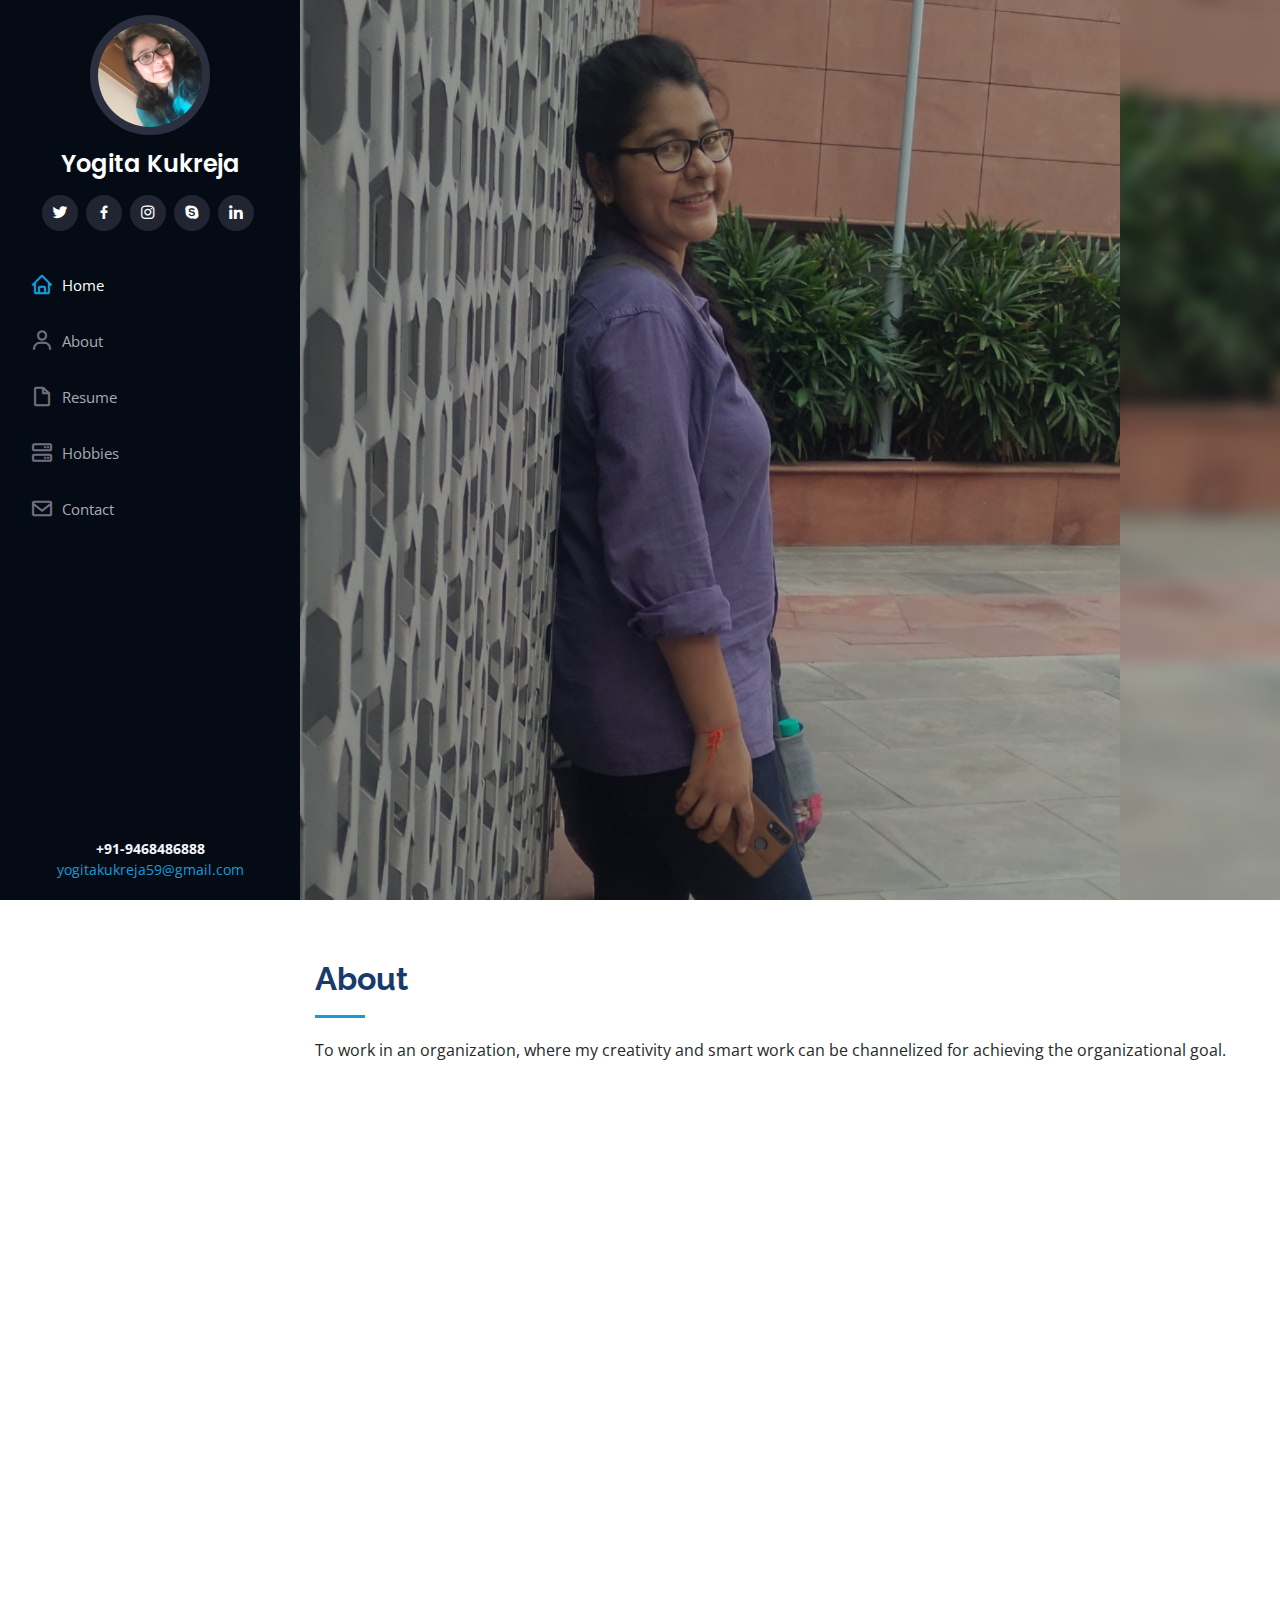
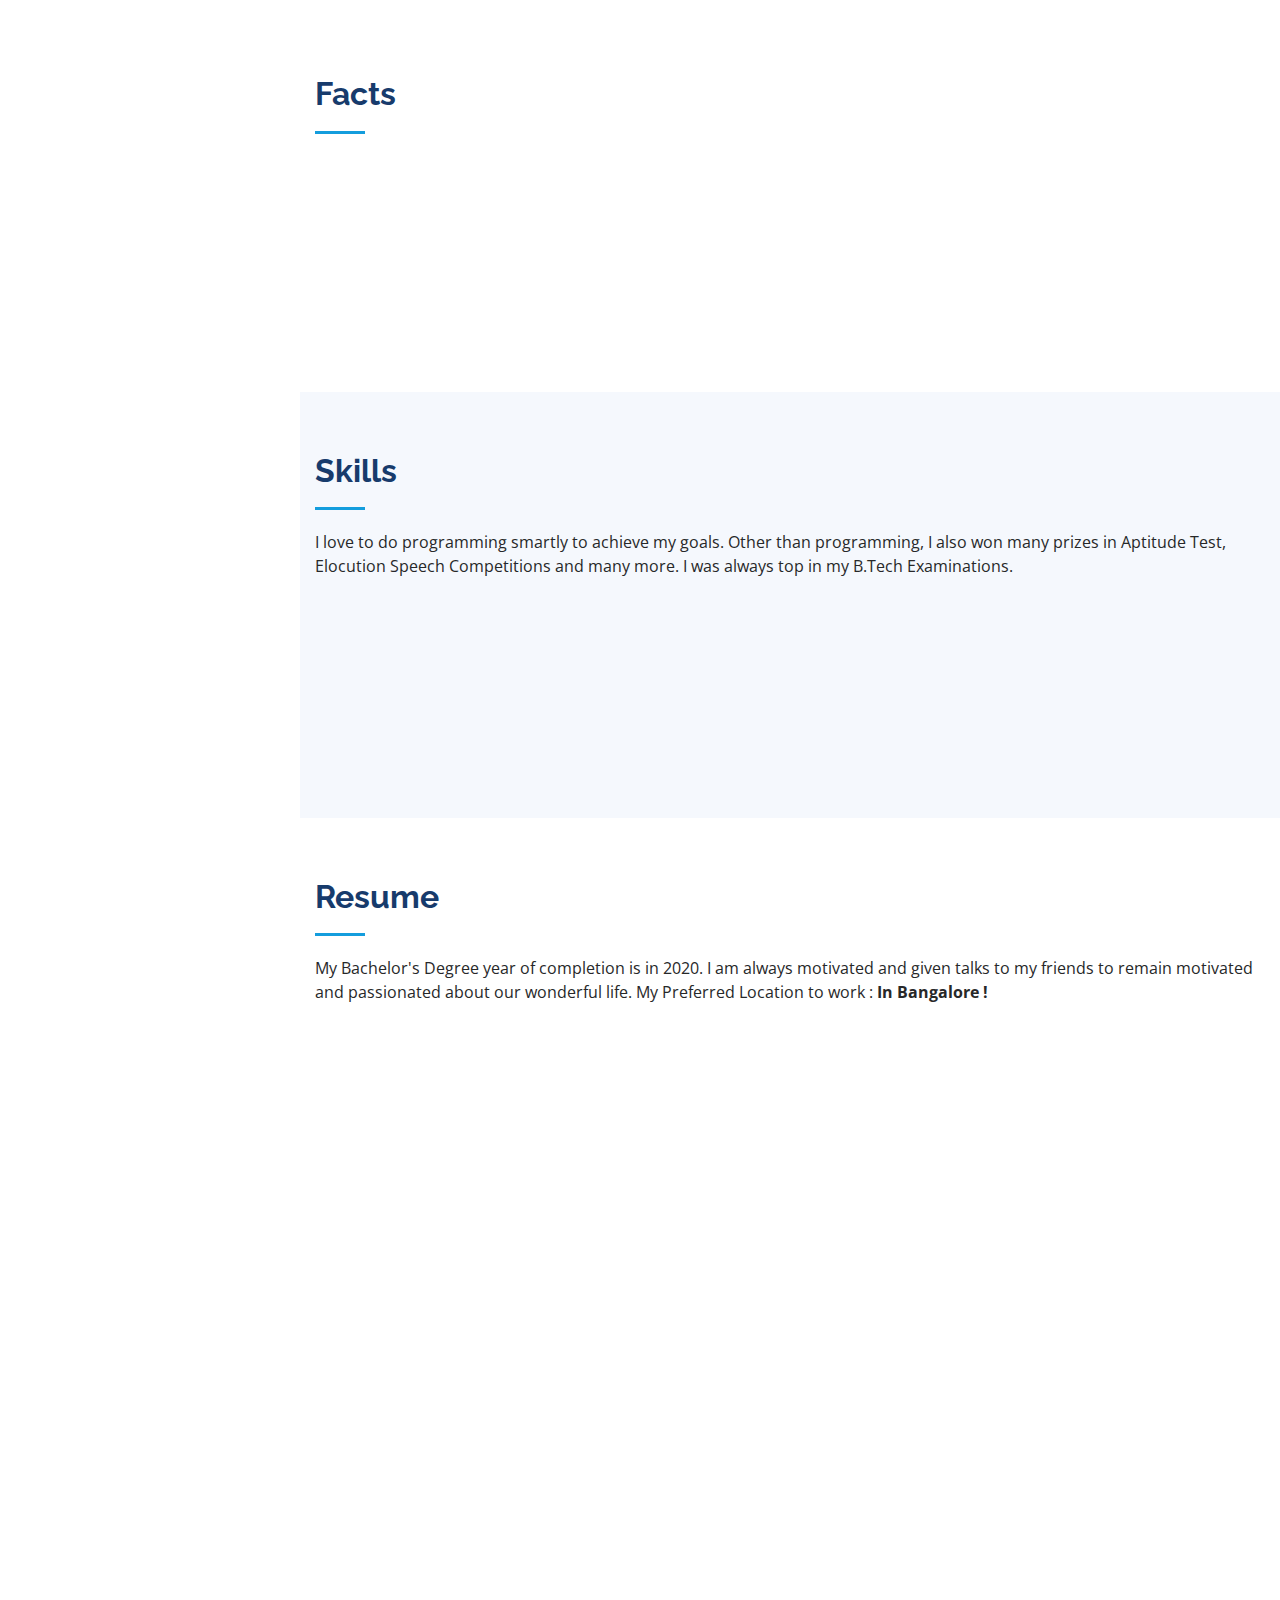
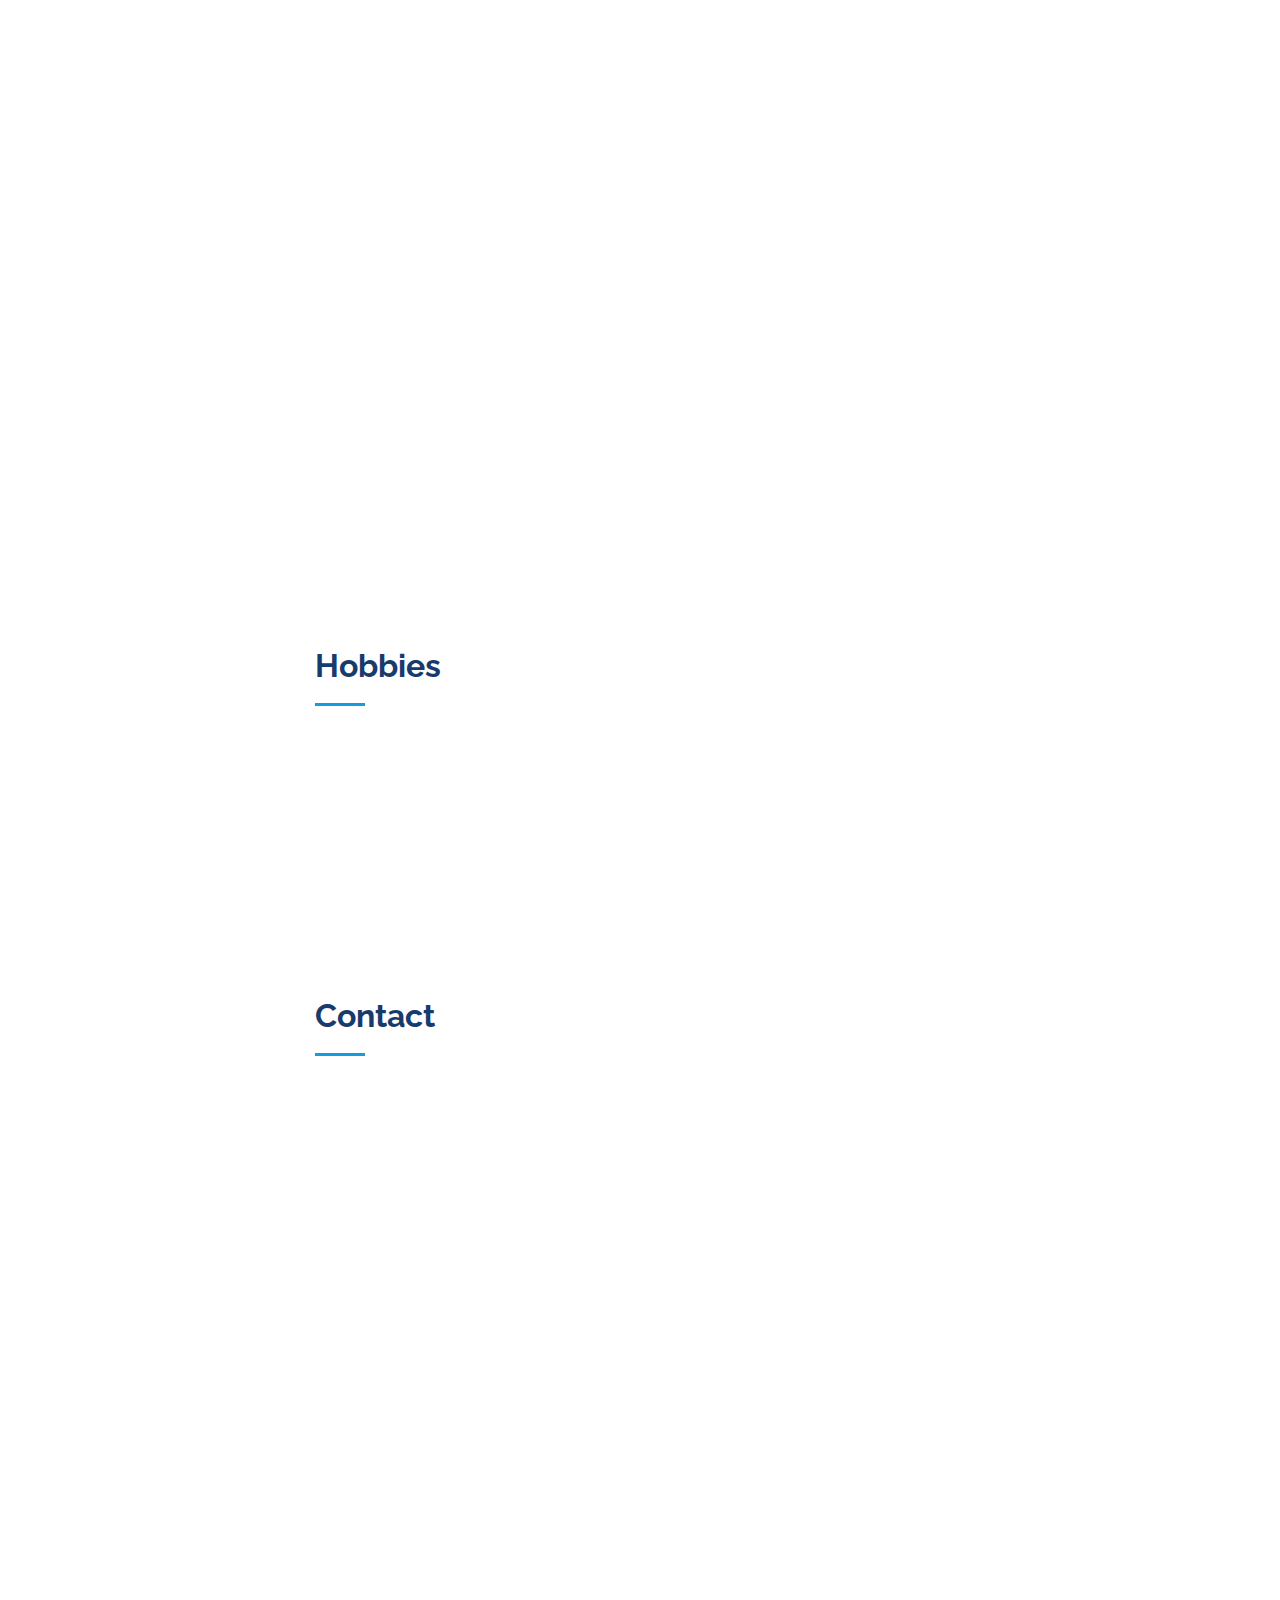
<file: index.html>
<!DOCTYPE html>
<html lang="en">

<head>
  <meta charset="utf-8">
  <meta content="width=device-width, initial-scale=1.0" name="viewport">

  <title>Yogita_Resume</title>
  <meta content="" name="descriptison">
  <meta content="" name="keywords">

  <!-- Favicons -->
  <link href="assets/img/images_icon.jpeg" rel="icon">
  <link href="assets/img/images_icon.jpeg" rel="apple-touch-icon">

  <!-- Google Fonts -->
  <link href="https://fonts.googleapis.com/css?family=Open+Sans:300,300i,400,400i,600,600i,700,700i|Raleway:300,300i,400,400i,500,500i,600,600i,700,700i|Poppins:300,300i,400,400i,500,500i,600,600i,700,700i" rel="stylesheet">

  <!-- Vendor CSS Files -->
  <link href="assets/vendor/bootstrap/css/bootstrap.min.css" rel="stylesheet">
  <link href="assets/vendor/icofont/icofont.min.css" rel="stylesheet">
  <link href="assets/vendor/boxicons/css/boxicons.min.css" rel="stylesheet">
  <link href="assets/vendor/venobox/venobox.css" rel="stylesheet">
  <link href="assets/vendor/owl.carousel/assets/owl.carousel.min.css" rel="stylesheet">
  <link href="assets/vendor/aos/aos.css" rel="stylesheet">

  <!-- Template Main CSS File -->
  <link href="assets/css/style.css" rel="stylesheet">

  <!-- =======================================================
  * Template Name: iPortfolio - v1.2.1
  * Template URL: https://bootstrapmade.com/iportfolio-bootstrap-portfolio-websites-template/
  * Author: BootstrapMade.com
  * License: https://bootstrapmade.com/license/
  ======================================================== -->
</head>

<body>

  <!-- ======= Mobile nav toggle button ======= -->
  <button type="button" class="mobile-nav-toggle d-xl-none"><i class="icofont-navigation-menu"></i></button>

  <!-- ======= Header ======= -->
  <header id="header">
    <div class="d-flex flex-column">

      <div class="profile">
        <img src="assets/img/profile_pic.jpg" alt="" class="img-fluid rounded-circle">
        <h1 class="text-light"><a href="index.html">Yogita Kukreja</a></h1>
        <div class="social-links mt-3 text-center">
          <a href="#" class="twitter"><i class="bx bxl-twitter"></i></a>
          <a href="#" class="facebook"><i class="bx bxl-facebook"></i></a>
          <a href="#" class="instagram"><i class="bx bxl-instagram"></i></a>
          <a href="#" class="google-plus"><i class="bx bxl-skype"></i></a>
          <a href="#" class="linkedin"><i class="bx bxl-linkedin"></i></a>
        </div>
      </div>

      <nav class="nav-menu">
        <ul>
          <li class="active"><a href="index.html"><i class="bx bx-home"></i> <span>Home</span></a></li>
          <li><a href="#about"><i class="bx bx-user"></i> <span>About</span></a></li>
          <li><a href="#resume"><i class="bx bx-file-blank"></i> <span>Resume</span></a></li>
          <li><a href="#Hobbies"><i class="bx bx-server"></i> Hobbies</a></li>
          <li><a href="#contact"><i class="bx bx-envelope"></i> Contact</a></li>

        </ul>
      </nav><!-- .nav-menu -->
      <button type="button" class="mobile-nav-toggle d-xl-none"><i class="icofont-navigation-menu"></i></button>

    </div>
  </header><!-- End Header -->

  <!-- ======= Hero Section ======= -->
  <section id="hero" class="d-flex flex-column justify-content-center align-items-center">
    <div class="hero-container" data-aos="fade-in">
      <h1>Yogita</h1>
      <p>I'm <span class="typed" data-typed-items="Designer, Developer, Q&A Tester, Photographer"></span></p>
    </div>
  </section><!-- End Hero -->

  <main id="main">

    <!-- ======= About Section ======= -->
    <section id="about" class="about">
      <div class="container">

        <div class="section-title">
          <h2>About</h2>
          <p>To work in an organization, where my creativity and smart work can be channelized for achieving the organizational goal.</p>
        </div>

        <div class="row">
          <div class="col-lg-4" data-aos="fade-right">
            <img src="assets/img/pic_m.jpg" class="img-fluid" alt="">
          </div>
          <div class="col-lg-8 pt-4 pt-lg-0 content" data-aos="fade-left">
            <h3>Front-end Developer &amp; Web Application Developer.</h3>
            <p class="font-italic">
             Front-end Developer Engineer with 6+ months of experience in full system development. It includes UI Designing / Web Developer of Applications. 
            </p>
            <div class="row">
              <h2> ADDITIONAL INFORMATION</h2>
              <div class="col-lg-6">
                <ul>
                  <li><i class="icofont-rounded-right"></i> <strong>Birthday:</strong> NOV 21,1998</li>
                  <li><i class="icofont-rounded-right"></i> <strong>Gmail:</strong> yogitakukreja59@gmail.com</li>
                  <li><i class="icofont-rounded-right"></i> <strong>Phone:</strong> +91-9468486888 </li>
                  <li><i class="icofont-rounded-right"></i> <strong>City:</strong> Hisar, Haryana</li>
                  <li><i class="icofont-rounded-right"></i> <strong>Address:</strong> PLA Sector, Hisar </li>
                </ul>
              </div>
              <div class="col-lg-6">
                <ul>
                  <li><i class="icofont-rounded-right"></i> <strong>Age:</strong> 21</li>
                  <li><i class="icofont-rounded-right"></i> <strong>Degree:</strong>B.Tech </li>
                  <li><i class="icofont-rounded-right"></i> <strong>Nationality:</strong>Indian </li>
                  <li><i class="icofont-rounded-right"></i> <strong>Languages:</strong>English, Hindi </li>
                </ul>
              </div>
            </div>
            <p>
              Made projects on quiz applications and form components using React-Redux. Familiar with Javascript language and more like C, C++, Java and Python also. The present organization which I am working is Repozitory Technologies Pvt Ltd. (Sector 14, Hisar).
            </p>
          </div>
        </div>

      </div>
    </section><!-- End About Section -->

    <!-- ======= Facts Section ======= -->
    <section id="facts" class="facts">
      <div class="container">

        <div class="section-title">
          <h2>Facts</h2>
        </div>

        <div class="row no-gutters">

          <div class="col-lg-3 col-md-6 d-md-flex align-items-md-stretch" data-aos="fade-up">
            <div class="count-box">
              <i class="icofont-simple-smile"></i>
              <span data-toggle="counter-up">7</span>
              <strong>Happy Clients</strong>
            </div>
          </div>

          <div class="col-lg-3 col-md-6 d-md-flex align-items-md-stretch" data-aos="fade-up" data-aos-delay="100">
            <div class="count-box">
              <i class="icofont-document-folder"></i>
              <span data-toggle="counter-up">21</span>
              <strong>Projects</strong>
            </div>
          </div>

          <div class="col-lg-3 col-md-6 d-md-flex align-items-md-stretch" data-aos="fade-up" data-aos-delay="200">
            <div class="count-box">
              <i class="icofont-live-support"></i>
              <span data-toggle="counter-up">1100</span>
              <p><strong>Hours Of Support</strong> aut commodi quaerat</p>
            </div>
          </div>

          <div class="col-lg-3 col-md-6 d-md-flex align-items-md-stretch" data-aos="fade-up" data-aos-delay="300">
            <div class="count-box">
              <i class="icofont-users-alt-5"></i>
              <span data-toggle="counter-up">427</span>
              <strong>Cups of Coffee</strong>
            </div>
          </div>

        </div>

      </div>
    </section><!-- End Facts Section -->

    <!-- ======= Skills Section ======= -->
    <section id="skills" class="skills section-bg">
      <div class="container">

        <div class="section-title">
          <h2>Skills</h2>
          <p>I love to do programming smartly to achieve my goals. Other than programming, I also won many prizes in Aptitude Test, Elocution Speech Competitions and many more. I was always top in my B.Tech Examinations.</p> 
       </div>

        <div class="row skills-content">

          <div class="col-lg-6" data-aos="fade-up">

            <div class="progress">
              <span class="skill">HTML <i class="val">100%</i></span>
              <div class="progress-bar-wrap">
                <div class="progress-bar" role="progressbar" aria-valuenow="100" aria-valuemin="0" aria-valuemax="100"></div>
              </div>
            </div>

            <div class="progress">
              <span class="skill">CSS <i class="val">87%</i></span>
              <div class="progress-bar-wrap">
                <div class="progress-bar" role="progressbar" aria-valuenow="90" aria-valuemin="0" aria-valuemax="100"></div>
              </div>
            </div>

            <div class="progress">
              <span class="skill">JavaScript <i class="val">80%</i></span>
              <div class="progress-bar-wrap">
                <div class="progress-bar" role="progressbar" aria-valuenow="75" aria-valuemin="0" aria-valuemax="100"></div>
              </div>
            </div>

          </div>

          <div class="col-lg-6" data-aos="fade-up" data-aos-delay="100">

            <div class="progress">
              <span class="skill">React <i class="val">85%</i></span>
              <div class="progress-bar-wrap">
                <div class="progress-bar" role="progressbar" aria-valuenow="80" aria-valuemin="0" aria-valuemax="100"></div>
              </div>
            </div>

            <div class="progress">
              <span class="skill"> Redux <i class="val">90%</i></span>
              <div class="progress-bar-wrap">
                <div class="progress-bar" role="progressbar" aria-valuenow="85" aria-valuemin="0" aria-valuemax="100"></div>
              </div>
            </div>
          </div>

        </div>

      </div>
    </section><!-- End Skills Section -->

    <!-- ======= Resume Section ======= -->
    <section id="resume" class="resume">
      <div class="container">

        <div class="section-title">
          <h2>Resume</h2>
          <p>My Bachelor's Degree year of completion is in 2020. I am always motivated and given talks to my friends to remain motivated and passionated about our wonderful life. My Preferred Location to work : <strong>In Bangalore !</strong>  </p>
        </div>

        <div class="row">
          <div class="col-lg-6" data-aos="fade-up">
            <h3 class="resume-title">Sumary</h3>
            <div class="resume-item pb-0">
              <h4>Yogita</h4>
              <p><em>Innovative and Front-end Developer with 6+ months of experience designing and developing websites from initial concept to final, polished deliverable.</em></p>
              <ul>
                <li>Sector 14, Hisar</li>
                <li>+91-9468486888</li>
                <li>yogita.kukreja@repozitory.com</li>
              </ul>
            </div>

            <h3 class="resume-title">Education</h3>
            <div class="resume-item">
              <h4>Bachelor of Technology</h4>
              <h5>2016 - 2020</h5>
              <p><em>Guru Jambheshwar University of Science and Technology, Hisar</em></p>
              <p>Toppers in all Semesters and Internal Assessment with aggregate of 84.37%. Trainings: Mean Stack Development by Engineering Staff College of India, Hyderabad.</p>
            </div>
            <div class="resume-item">
              <h4>Senior Secondary (XII), Science</h4>
              <h5>2016</h5>
              <p><em>Campus School , CCSHAU, Hisar</em></p>
              <p>Got Merit Certification in Music as stand in 0.1 percentile with 80%.</p>
            </div>
          </div>
          <div class="col-lg-6" data-aos="fade-up" data-aos-delay="100">
            <h3 class="resume-title">Professional Experience</h3>
            <div class="resume-item">
              <h4>Developer</h4>
              <h5>Feb 2020 - Present</h5>
              <p><em>Hisar, Haryana </em></p>
              <ul>
                <li>Front-End Web Developer with 6+ months of experience in full mean stack development.</li>
                <li>Participate in Knowledge Management Activities with the objective of ensuring the highest levels of service offerings to customers in our technology domain.</li>
                <li>Detail-oriented Developer.</li>
              </ul>
            </div>
          </div>
          <div class="col-lg-6" data-aos="fade-up" data-aos-delay="100">
            <h3 class="resume-title">Additional Management Experience</h3>
            <div class="resume-item">
              <h4>LIC INSURANCE ADVISOR</h4>
              <h5>August 2019 - Present</h5>
              <p><em>Branch 2, Urban Estate,Hisar, Haryana </em></p>
              <ul>
                <li>LIC Of India (Zindagi Ke sath bhi, Zindagi ke baad bhi) </li>
                <li>Life Advisor</li>
                <li>Knowledge of all plans for investment</li>
                <li>Please contact me for thorough detailing of plans and lifetime free service.</li>
              </ul>
            </div>
          </div>
        </div>

      </div>
    </section><!-- End Resume Section -->


    <!-- ======= HobbiesSection ======= -->
    <section id="Hobbies" class="Hobbies">
      <div class="container">

        <div class="section-title">
          <h2>Hobbies</h2>
        </div>

        <div class="row">
          <div class="col-lg-4 col-md-6 icon-box" data-aos="fade-up">
            <div class="icon"><i class="icofont-computer"></i></div>
            <h4 class="title"><a href="">Programming</a></h4>
          </div>
          <div class="col-lg-4 col-md-6 icon-box" data-aos="fade-up" data-aos-delay="100">
            <div class="icon"><i class="icofont-chart-bar-graph"></i></div>
            <h4 class="title"><a href="">Aptitude, Reasoning</a></h4>
          </div>
          <div class="col-lg-4 col-md-6 icon-box" data-aos="fade-up" data-aos-delay="200">
            <div class="icon"><i class="icofont-earth"></i></div>
            <h4 class="title"><a href="">Playing Badminton</a></h4>
          </div>
          <div class="col-lg-4 col-md-6 icon-box" data-aos="fade-up" data-aos-delay="300">
            <div class="icon"><i class="icofont-image"></i></div>
            <h4 class="title"><a href="">Photography</a></h4>
          </div>
          <div class="col-lg-4 col-md-6 icon-box" data-aos="fade-up" data-aos-delay="400">
            <div class="icon"><i class="icofont-settings"></i></div>
            <h4 class="title"><a href=""> Online Games</a></h4>
          </div>
          <div class="col-lg-4 col-md-6 icon-box" data-aos="fade-up" data-aos-delay="500">
            <div class="icon"><i class="icofont-tasks-alt"></i></div>
            <h4 class="title"><a href="">Reading Books</a></h4>
          </div>
        </div>

      </div>
    </section><!-- End HobbiesSection -->

    <!-- ======= Contact Section ======= -->
    <section id="contact" class="contact">
      <div class="container">

        <div class="section-title">
          <h2>Contact</h2>
        </div>

        <div class="row" data-aos="fade-in">

          <div class="col-lg-5 d-flex align-items-stretch">
            <div class="info">
              <div class="address">
                <h4>Location:</h4>
                <p>PLA SECTOR, HISAR-125001</p>
              </div>

              <div class="email">
                <i class="icofont-envelope"></i>
                <h4>Email:</h4>
                <p>yogitakukreja59@gmail.com</p>
              </div>

              <div class="phone">
                <i class="icofont-phone"></i>
                <h4>Call:</h4>
                <p>+91-9468486888</p>
              </div>

            </div>

          </div>

          <div class="col-lg-7 mt-5 mt-lg-0 d-flex align-items-stretch">
            <form action="forms/contact.php" method="post" role="form" class="php-email-form">
              <div class="form-row">
                <div class="form-group col-md-6">
                  <label for="name">Your Name</label>
                  <input type="text" name="name" class="form-control" id="name" data-rule="minlen:4" data-msg="Please enter at least 4 chars" />
                  <div class="validate"></div>
                </div>
                <div class="form-group col-md-6">
                  <label for="name">Your Email</label>
                  <input type="email" class="form-control" name="email" id="email" data-rule="email" data-msg="Please enter a valid email" />
                  <div class="validate"></div>
                </div>
              </div>
              <div class="form-group">
                <label for="name">Subject</label>
                <input type="text" class="form-control" name="subject" id="subject" data-rule="minlen:4" data-msg="Please enter at least 8 chars of subject" />
                <div class="validate"></div>
              </div>
              <div class="form-group">
                <label for="name">Message</label>
                <textarea class="form-control" name="message" rows="10" data-rule="required" data-msg="Please write something for us"></textarea>
                <div class="validate"></div>
              </div>
              <div class="mb-3">
                <div class="loading">Loading</div>
                <div class="error-message"></div>
                <div class="sent-message">Your message has been sent. Thank you!</div>
              </div>
              <div class="text-center"><button type="submit">Send Message</button></div>
            </form>
          </div>

        </div>

      </div>
    </section><!-- End Contact Section -->

  </main><!-- End #main -->

  <!-- ======= Footer ======= -->
  <footer id="footer">
    <div class="container">
      <div class="copyright">
        <strong><span>+91-9468486888</span></strong>
        <a href="https://mail.google.com/mail/?view=cm&fs=1&to=yogitakukreja59@gmail.com">yogitakukreja59@gmail.com</a>
      </div>
      <div class="credits">
      </div>
    </div>
  </footer><!-- End  Footer -->

  <a href="#" class="back-to-top"><i class="icofont-simple-up"></i></a>

  <!-- Vendor JS Files -->
  <script src="assets/vendor/jquery/jquery.min.js"></script>
  <script src="assets/vendor/bootstrap/js/bootstrap.bundle.min.js"></script>
  <script src="assets/vendor/jquery.easing/jquery.easing.min.js"></script>
  <script src="assets/vendor/php-email-form/validate.js"></script>
  <script src="assets/vendor/waypoints/jquery.waypoints.min.js"></script>
  <script src="assets/vendor/counterup/counterup.min.js"></script>
  <script src="assets/vendor/isotope-layout/isotope.pkgd.min.js"></script>
  <script src="assets/vendor/venobox/venobox.min.js"></script>
  <script src="assets/vendor/owl.carousel/owl.carousel.min.js"></script>
  <script src="assets/vendor/typed.js/typed.min.js"></script>
  <script src="assets/vendor/aos/aos.js"></script>

  <!-- Template Main JS File -->
  <script src="assets/js/main.js"></script>

</body>

</html>
</file>
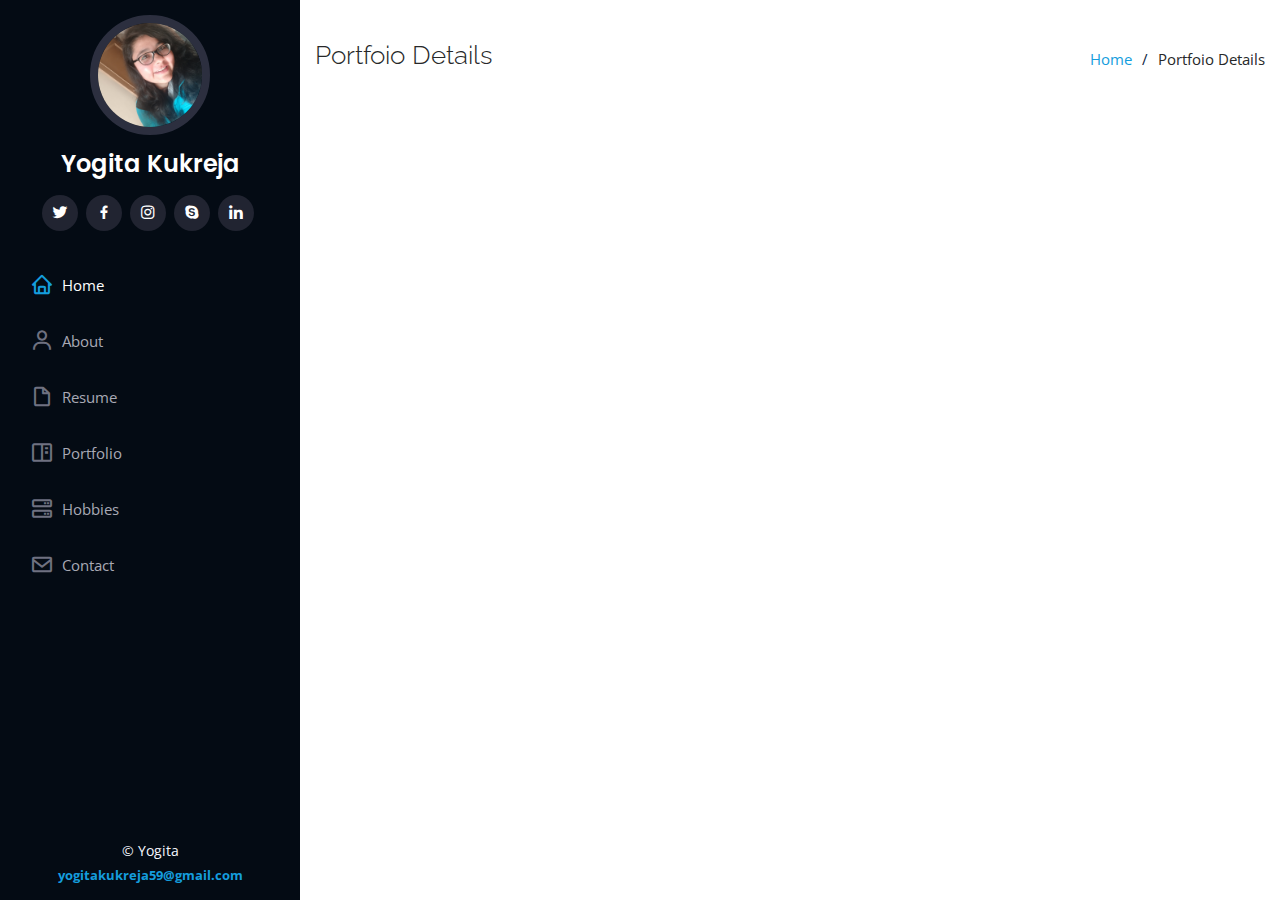
<file: portfolio-details.html>
<!DOCTYPE html>
<html lang="en">

<head>
  <meta charset="utf-8">
  <meta content="width=device-width, initial-scale=1.0" name="viewport">

  <title>Yogita Resume</title>
  <meta content="" name="descriptison">
  <meta content="" name="keywords">

  <!-- Favicons -->
  <link href="assets/img/images_icon.jpeg" rel="icon">
  <link href="assets/img/images_icon.jpeg" rel="apple-touch-icon">

  <!-- Google Fonts -->
  <link href="https://fonts.googleapis.com/css?family=Open+Sans:300,300i,400,400i,600,600i,700,700i|Raleway:300,300i,400,400i,500,500i,600,600i,700,700i|Poppins:300,300i,400,400i,500,500i,600,600i,700,700i" rel="stylesheet">

  <!-- Vendor CSS Files -->
  <link href="assets/vendor/bootstrap/css/bootstrap.min.css" rel="stylesheet">
  <link href="assets/vendor/icofont/icofont.min.css" rel="stylesheet">
  <link href="assets/vendor/boxicons/css/boxicons.min.css" rel="stylesheet">
  <link href="assets/vendor/venobox/venobox.css" rel="stylesheet">
  <link href="assets/vendor/owl.carousel/assets/owl.carousel.min.css" rel="stylesheet">
  <link href="assets/vendor/aos/aos.css" rel="stylesheet">

  <!-- Template Main CSS File -->
  <link href="assets/css/style.css" rel="stylesheet">

  <!-- =======================================================
  * Template Name: iPortfolio - v1.2.1
  * Template URL: https://bootstrapmade.com/iportfolio-bootstrap-portfolio-websites-template/
  * Author: BootstrapMade.com
  * License: https://bootstrapmade.com/license/
  ======================================================== -->
</head>

<body>

  <!-- ======= Mobile nav toggle button ======= -->
  <button type="button" class="mobile-nav-toggle d-xl-none"><i class="icofont-navigation-menu"></i></button>

  <!-- ======= Header ======= -->
  <header id="header">
    <div class="d-flex flex-column">

      <div class="profile">
        <img src="assets/img/profile_pic.jpg" alt="" class="img-fluid rounded-circle">
        <h1 class="text-light"><a href="index.html">Yogita Kukreja</a></h1>
        <div class="social-links mt-3 text-center">
          <a href="#" class="twitter"><i class="bx bxl-twitter"></i></a>
          <a href="#" class="facebook"><i class="bx bxl-facebook"></i></a>
          <a href="#" class="instagram"><i class="bx bxl-instagram"></i></a>
          <a href="#" class="google-plus"><i class="bx bxl-skype"></i></a>
          <a href="#" class="linkedin"><i class="bx bxl-linkedin"></i></a>
        </div>
      </div>

      <nav class="nav-menu">
        <ul>
          <li class="active"><a href="index.html"><i class="bx bx-home"></i> <span>Home</span></a></li>
          <li><a href="#about"><i class="bx bx-user"></i> <span>About</span></a></li>
          <li><a href="#resume"><i class="bx bx-file-blank"></i> <span>Resume</span></a></li>
          <li><a href="#portfolio"><i class="bx bx-book-content"></i> Portfolio</a></li>
          <li><a href="#Hobbies"><i class="bx bx-server"></i> Hobbies</a></li>
          <li><a href="#contact"><i class="bx bx-envelope"></i> Contact</a></li>

        </ul>
      </nav><!-- .nav-menu -->
      <button type="button" class="mobile-nav-toggle d-xl-none"><i class="icofont-navigation-menu"></i></button>

    </div>
  </header><!-- End Header -->

  <main id="main">

    <!-- ======= Breadcrumbs ======= -->
    <section id="breadcrumbs" class="breadcrumbs">
      <div class="container">

        <div class="d-flex justify-content-between align-items-center">
          <h2>Portfoio Details</h2>
          <ol>
            <li><a href="index.html">Home</a></li>
            <li>Portfoio Details</li>
          </ol>
        </div>

      </div>
    </section><!-- End Breadcrumbs -->

  </main><!-- End #main -->

  <!-- ======= Footer ======= -->
  <footer id="footer">
    <div class="container">
      <div class="copyright">
        &copy; Yogita 
      </div>
      <div class="credits">
        <!-- All the links in the footer should remain intact. -->
        <!-- You can delete the links only if you purchased the pro version. -->
        <!-- Licensing information: https://bootstrapmade.com/license/ -->
        <!-- Purchase the pro version with working PHP/AJAX contact form: https://bootstrapmade.com/iportfolio-bootstrap-portfolio-websites-template/ -->
        <strong><a href="https://gmail.com">yogitakukreja59@gmail.com</a></strong>
      </div>
    </div>
  </footer><!-- End  Footer -->

  <a href="#" class="back-to-top"><i class="icofont-simple-up"></i></a>

  <!-- Vendor JS Files -->
  <script src="assets/vendor/jquery/jquery.min.js"></script>
  <script src="assets/vendor/bootstrap/js/bootstrap.bundle.min.js"></script>
  <script src="assets/vendor/jquery.easing/jquery.easing.min.js"></script>
  <script src="assets/vendor/php-email-form/validate.js"></script>
  <script src="assets/vendor/waypoints/jquery.waypoints.min.js"></script>
  <script src="assets/vendor/counterup/counterup.min.js"></script>
  <script src="assets/vendor/isotope-layout/isotope.pkgd.min.js"></script>
  <script src="assets/vendor/venobox/venobox.min.js"></script>
  <script src="assets/vendor/owl.carousel/owl.carousel.min.js"></script>
  <script src="assets/vendor/typed.js/typed.min.js"></script>
  <script src="assets/vendor/aos/aos.js"></script>

  <!-- Template Main JS File -->
  <script src="assets/js/main.js"></script>

</body>

</html>
</file>
<file: assets/vendor/venobox/venobox.css>
/* ------ venobox.css --------*/
.vbox-overlay *, .vbox-overlay *:before, .vbox-overlay *:after{
    -webkit-backface-visibility: hidden;
    -webkit-box-sizing:border-box;
    -moz-box-sizing:border-box;
    box-sizing:border-box;
}
.vbox-overlay * { 
    -webkit-backface-visibility: visible;
    backface-visibility: visible;
}
.vbox-overlay{
    display: -webkit-flex;
    display: flex;
    -webkit-flex-direction: column;
    flex-direction: column;
    -webkit-justify-content: center;
    justify-content: center;
    -webkit-align-items: center;
    align-items: center;
    position: fixed;
    left: 0;
    top: 0;
    bottom: 0;
    right: 0;
    z-index: 1040;
    -webkit-transform:translateZ(1000px);
    transform: translateZ(1000px);
    transform-style: preserve-3d;
}

/* ----- navigation ----- */
.vbox-title{
    width: 100%;
    height: 40px;
    float: left;
    text-align: center;
    line-height: 28px;
    font-size: 12px;
    padding: 6px 40px;
    overflow: hidden;
    position: fixed;
    display: none;
    left: 0;
    z-index: 1050;
}
.vbox-close{
    cursor: pointer;
    position: fixed;
    top: -1px;
    right: 0;
    width: 50px;
    height: 40px;
    padding: 6px;
    display: block;
    background-position:10px center;
    overflow: hidden;
    font-size: 24px;
    line-height: 1;
    text-align: center;
    z-index: 1050;
}
.vbox-num{
    cursor: pointer;
    position: fixed;
    left: 0;
    height: 40px;
    display: block;
    overflow: hidden;
    line-height: 28px;
    font-size: 12px;
    padding: 6px 10px;
    display: none;
    z-index: 1050;
}
/* ----- navigation ARROWS ----- */
.vbox-next, .vbox-prev{
    position: fixed;
    top: 50%;
    margin-top: -15px;
    overflow: hidden;
    cursor: pointer;
    display: block;
    width: 45px;
    height: 45px;
    z-index: 1050;
}
.vbox-next span, .vbox-prev span{
    position: relative;
    width: 20px;
    height: 20px;
    border: 2px solid transparent;
    border-top-color: #B6B6B6;
    border-right-color: #B6B6B6;
    text-indent: -100px;
    position: absolute;
    top: 8px;
    display: block;
}
.vbox-prev{
    left: 15px;
}
.vbox-next{
    right: 15px;
}
.vbox-prev span{
    left: 10px;
    -ms-transform: rotate(-135deg);
    -webkit-transform: rotate(-135deg);
    transform: rotate(-135deg);
}
.vbox-next span{
    -ms-transform: rotate(45deg);
    -webkit-transform: rotate(45deg);
    transform: rotate(45deg);
    right: 10px;
}
/* ------- inline window ------ */
.vbox-inline{
    width: 420px;
    height: 315px;
    height: 70vh;
    padding: 10px;
    background: #fff;
    margin: 0 auto;
    overflow: auto;
    text-align: left;
}
/* ------- Video & iFrames window ------ */
.venoframe{
    max-width: 100%;
    width: 100%;
    border: none;
    width: 100%;
    height: 260px;
    height: 70vh;
}
.venoframe.vbvid{
    height: 260px;
}
@media (min-width: 768px) {
    .venoframe, .vbox-inline{
        width: 90%;
        height: 360px;
        height: 70vh;
    }
    .venoframe.vbvid{
        width: 640px;
        height: 360px;
    }
}
@media (min-width: 992px) {
    .venoframe, .vbox-inline{
        max-width: 1200px;
        width: 80%;
        height: 540px;
        height: 70vh;
    }
    .venoframe.vbvid{
        width: 960px;
        height: 540px;
    }
}
/* 
Please do NOT edit this part! 
or at least read this note: http://i.imgur.com/7C0ws9e.gif
*/
.vbox-open{
    overflow: hidden;
}
.vbox-container{
    position: absolute;
    left: 0;
    right: 0;
    top: 0;
    bottom: 0;
    overflow-x: hidden;
    overflow-y: scroll;
    overflow-scrolling: touch;
    -webkit-overflow-scrolling: touch;
    z-index: 20;
    max-height: 100%;

}

.vbox-content{
    text-align: center;
    float: left;
    width: 100%;
    position: relative;
    overflow: hidden;
    padding: 20px 4%;
}
.vbox-container img{
    max-width: 100%;
    height: auto;
}
.vbox-figlio{
    box-shadow: 0 0 12px rgba(0,0,0,0.19), 0 6px 6px rgba(0,0,0,0.23);
    max-width: 100%;
    text-align: initial;
}
img.vbox-figlio{
    -webkit-user-select: none;
-khtml-user-select: none;
-moz-user-select: none;
-o-user-select: none;
user-select: none;
}
.vbox-content.swipe-left{
    margin-left: -200px !important;
}
.vbox-content.swipe-right{
    margin-left: 200px !important;
}
.vbox-animated{
    webkit-transition: margin 300ms ease-out;
    transition: margin 300ms ease-out;
}

/* ---------- preloader ----------
 * SPINKIT 
 * http://tobiasahlin.com/spinkit/
-------------------------------- */
.sk-double-bounce,.sk-rotating-plane{width:40px;height:40px;margin:40px auto}.sk-rotating-plane{background-color:#333;-webkit-animation:sk-rotatePlane 1.2s infinite ease-in-out;animation:sk-rotatePlane 1.2s infinite ease-in-out}@-webkit-keyframes sk-rotatePlane{0%{-webkit-transform:perspective(120px) rotateX(0) rotateY(0);transform:perspective(120px) rotateX(0) rotateY(0)}50%{-webkit-transform:perspective(120px) rotateX(-180.1deg) rotateY(0);transform:perspective(120px) rotateX(-180.1deg) rotateY(0)}100%{-webkit-transform:perspective(120px) rotateX(-180deg) rotateY(-179.9deg);transform:perspective(120px) rotateX(-180deg) rotateY(-179.9deg)}}@keyframes sk-rotatePlane{0%{-webkit-transform:perspective(120px) rotateX(0) rotateY(0);transform:perspective(120px) rotateX(0) rotateY(0)}50%{-webkit-transform:perspective(120px) rotateX(-180.1deg) rotateY(0);transform:perspective(120px) rotateX(-180.1deg) rotateY(0)}100%{-webkit-transform:perspective(120px) rotateX(-180deg) rotateY(-179.9deg);transform:perspective(120px) rotateX(-180deg) rotateY(-179.9deg)}}.sk-double-bounce{position:relative}.sk-double-bounce .sk-child{width:100%;height:100%;border-radius:50%;background-color:#333;opacity:.6;position:absolute;top:0;left:0;-webkit-animation:sk-doubleBounce 2s infinite ease-in-out;animation:sk-doubleBounce 2s infinite ease-in-out}.sk-chasing-dots .sk-child,.sk-spinner-pulse,.sk-three-bounce .sk-child{background-color:#333;border-radius:100%}.sk-double-bounce .sk-double-bounce2{-webkit-animation-delay:-1s;animation-delay:-1s}@-webkit-keyframes sk-doubleBounce{0%,100%{-webkit-transform:scale(0);transform:scale(0)}50%{-webkit-transform:scale(1);transform:scale(1)}}@keyframes sk-doubleBounce{0%,100%{-webkit-transform:scale(0);transform:scale(0)}50%{-webkit-transform:scale(1);transform:scale(1)}}.sk-wave{margin:40px auto;width:50px;height:40px;text-align:center;font-size:10px}.sk-wave .sk-rect{background-color:#333;height:100%;width:6px;display:inline-block;-webkit-animation:sk-waveStretchDelay 1.2s infinite ease-in-out;animation:sk-waveStretchDelay 1.2s infinite ease-in-out}.sk-wave .sk-rect1{-webkit-animation-delay:-1.2s;animation-delay:-1.2s}.sk-wave .sk-rect2{-webkit-animation-delay:-1.1s;animation-delay:-1.1s}.sk-wave .sk-rect3{-webkit-animation-delay:-1s;animation-delay:-1s}.sk-wave .sk-rect4{-webkit-animation-delay:-.9s;animation-delay:-.9s}.sk-wave .sk-rect5{-webkit-animation-delay:-.8s;animation-delay:-.8s}@-webkit-keyframes sk-waveStretchDelay{0%,100%,40%{-webkit-transform:scaleY(.4);transform:scaleY(.4)}20%{-webkit-transform:scaleY(1);transform:scaleY(1)}}@keyframes sk-waveStretchDelay{0%,100%,40%{-webkit-transform:scaleY(.4);transform:scaleY(.4)}20%{-webkit-transform:scaleY(1);transform:scaleY(1)}}.sk-wandering-cubes{margin:40px auto;width:40px;height:40px;position:relative}.sk-wandering-cubes .sk-cube{background-color:#333;width:10px;height:10px;position:absolute;top:0;left:0;-webkit-animation:sk-wanderingCube 1.8s ease-in-out -1.8s infinite both;animation:sk-wanderingCube 1.8s ease-in-out -1.8s infinite both}.sk-chasing-dots,.sk-spinner-pulse{width:40px;height:40px;margin:40px auto}.sk-wandering-cubes .sk-cube2{-webkit-animation-delay:-.9s;animation-delay:-.9s}@-webkit-keyframes sk-wanderingCube{0%{-webkit-transform:rotate(0);transform:rotate(0)}25%{-webkit-transform:translateX(30px) rotate(-90deg) scale(.5);transform:translateX(30px) rotate(-90deg) scale(.5)}50%{-webkit-transform:translateX(30px) translateY(30px) rotate(-179deg);transform:translateX(30px) translateY(30px) rotate(-179deg)}50.1%{-webkit-transform:translateX(30px) translateY(30px) rotate(-180deg);transform:translateX(30px) translateY(30px) rotate(-180deg)}75%{-webkit-transform:translateX(0) translateY(30px) rotate(-270deg) scale(.5);transform:translateX(0) translateY(30px) rotate(-270deg) scale(.5)}100%{-webkit-transform:rotate(-360deg);transform:rotate(-360deg)}}@keyframes sk-wanderingCube{0%{-webkit-transform:rotate(0);transform:rotate(0)}25%{-webkit-transform:translateX(30px) rotate(-90deg) scale(.5);transform:translateX(30px) rotate(-90deg) scale(.5)}50%{-webkit-transform:translateX(30px) translateY(30px) rotate(-179deg);transform:translateX(30px) translateY(30px) rotate(-179deg)}50.1%{-webkit-transform:translateX(30px) translateY(30px) rotate(-180deg);transform:translateX(30px) translateY(30px) rotate(-180deg)}75%{-webkit-transform:translateX(0) translateY(30px) rotate(-270deg) scale(.5);transform:translateX(0) translateY(30px) rotate(-270deg) scale(.5)}100%{-webkit-transform:rotate(-360deg);transform:rotate(-360deg)}}.sk-spinner-pulse{-webkit-animation:sk-pulseScaleOut 1s infinite ease-in-out;animation:sk-pulseScaleOut 1s infinite ease-in-out}@-webkit-keyframes sk-pulseScaleOut{0%{-webkit-transform:scale(0);transform:scale(0)}100%{-webkit-transform:scale(1);transform:scale(1);opacity:0}}@keyframes sk-pulseScaleOut{0%{-webkit-transform:scale(0);transform:scale(0)}100%{-webkit-transform:scale(1);transform:scale(1);opacity:0}}.sk-chasing-dots{position:relative;text-align:center;-webkit-animation:sk-chasingDotsRotate 2s infinite linear;animation:sk-chasingDotsRotate 2s infinite linear}.sk-chasing-dots .sk-child{width:60%;height:60%;display:inline-block;position:absolute;top:0;-webkit-animation:sk-chasingDotsBounce 2s infinite ease-in-out;animation:sk-chasingDotsBounce 2s infinite ease-in-out}.sk-chasing-dots .sk-dot2{top:auto;bottom:0;-webkit-animation-delay:-1s;animation-delay:-1s}@-webkit-keyframes sk-chasingDotsRotate{100%{-webkit-transform:rotate(360deg);transform:rotate(360deg)}}@keyframes sk-chasingDotsRotate{100%{-webkit-transform:rotate(360deg);transform:rotate(360deg)}}@-webkit-keyframes sk-chasingDotsBounce{0%,100%{-webkit-transform:scale(0);transform:scale(0)}50%{-webkit-transform:scale(1);transform:scale(1)}}@keyframes sk-chasingDotsBounce{0%,100%{-webkit-transform:scale(0);transform:scale(0)}50%{-webkit-transform:scale(1);transform:scale(1)}}.sk-three-bounce{margin:40px auto;width:80px;text-align:center}.sk-three-bounce .sk-child{width:20px;height:20px;display:inline-block;-webkit-animation:sk-three-bounce 1.4s ease-in-out 0s infinite both;animation:sk-three-bounce 1.4s ease-in-out 0s infinite both}.sk-circle .sk-child:before,.sk-fading-circle .sk-circle:before{display:block;border-radius:100%;content:'';background-color:#333}.sk-three-bounce .sk-bounce1{-webkit-animation-delay:-.32s;animation-delay:-.32s}.sk-three-bounce .sk-bounce2{-webkit-animation-delay:-.16s;animation-delay:-.16s}@-webkit-keyframes sk-three-bounce{0%,100%,80%{-webkit-transform:scale(0);transform:scale(0)}40%{-webkit-transform:scale(1);transform:scale(1)}}@keyframes sk-three-bounce{0%,100%,80%{-webkit-transform:scale(0);transform:scale(0)}40%{-webkit-transform:scale(1);transform:scale(1)}}.sk-circle{margin:40px auto;width:40px;height:40px;position:relative}.sk-circle .sk-child{width:100%;height:100%;position:absolute;left:0;top:0}.sk-circle .sk-child:before{margin:0 auto;width:15%;height:15%;-webkit-animation:sk-circleBounceDelay 1.2s infinite ease-in-out both;animation:sk-circleBounceDelay 1.2s infinite ease-in-out both}.sk-circle .sk-circle2{-webkit-transform:rotate(30deg);-ms-transform:rotate(30deg);transform:rotate(30deg)}.sk-circle .sk-circle3{-webkit-transform:rotate(60deg);-ms-transform:rotate(60deg);transform:rotate(60deg)}.sk-circle .sk-circle4{-webkit-transform:rotate(90deg);-ms-transform:rotate(90deg);transform:rotate(90deg)}.sk-circle .sk-circle5{-webkit-transform:rotate(120deg);-ms-transform:rotate(120deg);transform:rotate(120deg)}.sk-circle .sk-circle6{-webkit-transform:rotate(150deg);-ms-transform:rotate(150deg);transform:rotate(150deg)}.sk-circle .sk-circle7{-webkit-transform:rotate(180deg);-ms-transform:rotate(180deg);transform:rotate(180deg)}.sk-circle .sk-circle8{-webkit-transform:rotate(210deg);-ms-transform:rotate(210deg);transform:rotate(210deg)}.sk-circle .sk-circle9{-webkit-transform:rotate(240deg);-ms-transform:rotate(240deg);transform:rotate(240deg)}.sk-circle .sk-circle10{-webkit-transform:rotate(270deg);-ms-transform:rotate(270deg);transform:rotate(270deg)}.sk-circle .sk-circle11{-webkit-transform:rotate(300deg);-ms-transform:rotate(300deg);transform:rotate(300deg)}.sk-circle .sk-circle12{-webkit-transform:rotate(330deg);-ms-transform:rotate(330deg);transform:rotate(330deg)}.sk-circle .sk-circle2:before{-webkit-animation-delay:-1.1s;animation-delay:-1.1s}.sk-circle .sk-circle3:before{-webkit-animation-delay:-1s;animation-delay:-1s}.sk-circle .sk-circle4:before{-webkit-animation-delay:-.9s;animation-delay:-.9s}.sk-circle .sk-circle5:before{-webkit-animation-delay:-.8s;animation-delay:-.8s}.sk-circle .sk-circle6:before{-webkit-animation-delay:-.7s;animation-delay:-.7s}.sk-circle .sk-circle7:before{-webkit-animation-delay:-.6s;animation-delay:-.6s}.sk-circle .sk-circle8:before{-webkit-animation-delay:-.5s;animation-delay:-.5s}.sk-circle .sk-circle9:before{-webkit-animation-delay:-.4s;animation-delay:-.4s}.sk-circle .sk-circle10:before{-webkit-animation-delay:-.3s;animation-delay:-.3s}.sk-circle .sk-circle11:before{-webkit-animation-delay:-.2s;animation-delay:-.2s}.sk-circle .sk-circle12:before{-webkit-animation-delay:-.1s;animation-delay:-.1s}@-webkit-keyframes sk-circleBounceDelay{0%,100%,80%{-webkit-transform:scale(0);transform:scale(0)}40%{-webkit-transform:scale(1);transform:scale(1)}}@keyframes sk-circleBounceDelay{0%,100%,80%{-webkit-transform:scale(0);transform:scale(0)}40%{-webkit-transform:scale(1);transform:scale(1)}}.sk-cube-grid{width:40px;height:40px;margin:40px auto}.sk-cube-grid .sk-cube{width:33.33%;height:33.33%;background-color:#333;float:left;-webkit-animation:sk-cubeGridScaleDelay 1.3s infinite ease-in-out;animation:sk-cubeGridScaleDelay 1.3s infinite ease-in-out}.sk-cube-grid .sk-cube1{-webkit-animation-delay:.2s;animation-delay:.2s}.sk-cube-grid .sk-cube2{-webkit-animation-delay:.3s;animation-delay:.3s}.sk-cube-grid .sk-cube3{-webkit-animation-delay:.4s;animation-delay:.4s}.sk-cube-grid .sk-cube4{-webkit-animation-delay:.1s;animation-delay:.1s}.sk-cube-grid .sk-cube5{-webkit-animation-delay:.2s;animation-delay:.2s}.sk-cube-grid .sk-cube6{-webkit-animation-delay:.3s;animation-delay:.3s}.sk-cube-grid .sk-cube7{-webkit-animation-delay:0ms;animation-delay:0ms}.sk-cube-grid .sk-cube8{-webkit-animation-delay:.1s;animation-delay:.1s}.sk-cube-grid .sk-cube9{-webkit-animation-delay:.2s;animation-delay:.2s}@-webkit-keyframes sk-cubeGridScaleDelay{0%,100%,70%{-webkit-transform:scale3D(1,1,1);transform:scale3D(1,1,1)}35%{-webkit-transform:scale3D(0,0,1);transform:scale3D(0,0,1)}}@keyframes sk-cubeGridScaleDelay{0%,100%,70%{-webkit-transform:scale3D(1,1,1);transform:scale3D(1,1,1)}35%{-webkit-transform:scale3D(0,0,1);transform:scale3D(0,0,1)}}.sk-fading-circle{margin:40px auto;width:40px;height:40px;position:relative}.sk-fading-circle .sk-circle{width:100%;height:100%;position:absolute;left:0;top:0}.sk-fading-circle .sk-circle:before{margin:0 auto;width:15%;height:15%;-webkit-animation:sk-circleFadeDelay 1.2s infinite ease-in-out both;animation:sk-circleFadeDelay 1.2s infinite ease-in-out both}.sk-fading-circle .sk-circle2{-webkit-transform:rotate(30deg);-ms-transform:rotate(30deg);transform:rotate(30deg)}.sk-fading-circle .sk-circle3{-webkit-transform:rotate(60deg);-ms-transform:rotate(60deg);transform:rotate(60deg)}.sk-fading-circle .sk-circle4{-webkit-transform:rotate(90deg);-ms-transform:rotate(90deg);transform:rotate(90deg)}.sk-fading-circle .sk-circle5{-webkit-transform:rotate(120deg);-ms-transform:rotate(120deg);transform:rotate(120deg)}.sk-fading-circle .sk-circle6{-webkit-transform:rotate(150deg);-ms-transform:rotate(150deg);transform:rotate(150deg)}.sk-fading-circle .sk-circle7{-webkit-transform:rotate(180deg);-ms-transform:rotate(180deg);transform:rotate(180deg)}.sk-fading-circle .sk-circle8{-webkit-transform:rotate(210deg);-ms-transform:rotate(210deg);transform:rotate(210deg)}.sk-fading-circle .sk-circle9{-webkit-transform:rotate(240deg);-ms-transform:rotate(240deg);transform:rotate(240deg)}.sk-fading-circle .sk-circle10{-webkit-transform:rotate(270deg);-ms-transform:rotate(270deg);transform:rotate(270deg)}.sk-fading-circle .sk-circle11{-webkit-transform:rotate(300deg);-ms-transform:rotate(300deg);transform:rotate(300deg)}.sk-fading-circle .sk-circle12{-webkit-transform:rotate(330deg);-ms-transform:rotate(330deg);transform:rotate(330deg)}.sk-fading-circle .sk-circle2:before{-webkit-animation-delay:-1.1s;animation-delay:-1.1s}.sk-fading-circle .sk-circle3:before{-webkit-animation-delay:-1s;animation-delay:-1s}.sk-fading-circle .sk-circle4:before{-webkit-animation-delay:-.9s;animation-delay:-.9s}.sk-fading-circle .sk-circle5:before{-webkit-animation-delay:-.8s;animation-delay:-.8s}.sk-fading-circle .sk-circle6:before{-webkit-animation-delay:-.7s;animation-delay:-.7s}.sk-fading-circle .sk-circle7:before{-webkit-animation-delay:-.6s;animation-delay:-.6s}.sk-fading-circle .sk-circle8:before{-webkit-animation-delay:-.5s;animation-delay:-.5s}.sk-fading-circle .sk-circle9:before{-webkit-animation-delay:-.4s;animation-delay:-.4s}.sk-fading-circle .sk-circle10:before{-webkit-animation-delay:-.3s;animation-delay:-.3s}.sk-fading-circle .sk-circle11:before{-webkit-animation-delay:-.2s;animation-delay:-.2s}.sk-fading-circle .sk-circle12:before{-webkit-animation-delay:-.1s;animation-delay:-.1s}@-webkit-keyframes sk-circleFadeDelay{0%,100%,39%{opacity:0}40%{opacity:1}}@keyframes sk-circleFadeDelay{0%,100%,39%{opacity:0}40%{opacity:1}}.sk-folding-cube{margin:40px auto;width:40px;height:40px;position:relative;-webkit-transform:rotateZ(45deg);transform:rotateZ(45deg)}.sk-folding-cube .sk-cube{float:left;width:50%;height:50%;position:relative;-webkit-transform:scale(1.1);-ms-transform:scale(1.1);transform:scale(1.1)}.sk-folding-cube .sk-cube:before{content:'';position:absolute;top:0;left:0;width:100%;height:100%;background-color:#333;-webkit-animation:sk-foldCubeAngle 2.4s infinite linear both;animation:sk-foldCubeAngle 2.4s infinite linear both;-webkit-transform-origin:100% 100%;-ms-transform-origin:100% 100%;transform-origin:100% 100%}.sk-folding-cube .sk-cube2{-webkit-transform:scale(1.1) rotateZ(90deg);transform:scale(1.1) rotateZ(90deg)}.sk-folding-cube .sk-cube3{-webkit-transform:scale(1.1) rotateZ(180deg);transform:scale(1.1) rotateZ(180deg)}.sk-folding-cube .sk-cube4{-webkit-transform:scale(1.1) rotateZ(270deg);transform:scale(1.1) rotateZ(270deg)}.sk-folding-cube .sk-cube2:before{-webkit-animation-delay:.3s;animation-delay:.3s}.sk-folding-cube .sk-cube3:before{-webkit-animation-delay:.6s;animation-delay:.6s}.sk-folding-cube .sk-cube4:before{-webkit-animation-delay:.9s;animation-delay:.9s}@-webkit-keyframes sk-foldCubeAngle{0%,10%{-webkit-transform:perspective(140px) rotateX(-180deg);transform:perspective(140px) rotateX(-180deg);opacity:0}25%,75%{-webkit-transform:perspective(140px) rotateX(0);transform:perspective(140px) rotateX(0);opacity:1}100%,90%{-webkit-transform:perspective(140px) rotateY(180deg);transform:perspective(140px) rotateY(180deg);opacity:0}}@keyframes sk-foldCubeAngle{0%,10%{-webkit-transform:perspective(140px) rotateX(-180deg);transform:perspective(140px) rotateX(-180deg);opacity:0}25%,75%{-webkit-transform:perspective(140px) rotateX(0);transform:perspective(140px) rotateX(0);opacity:1}100%,90%{-webkit-transform:perspective(140px) rotateY(180deg);transform:perspective(140px) rotateY(180deg);opacity:0}}
</file>
<file: assets/css/style.css>
/**
* Template Name: iPortfolio - v1.2.1
* Template URL: https://bootstrapmade.com/iportfolio-bootstrap-portfolio-websites-template/
* Author: BootstrapMade.com
* License: https://bootstrapmade.com/license/
*/

/*--------------------------------------------------------------
# General
--------------------------------------------------------------*/
body {
  font-family: "Open Sans", sans-serif;
  color: #272829;
}

a {
  color: #149ddd;
}

a:hover {
  color: #37b3ed;
  text-decoration: none;
}

h1, h2, h3, h4, h5, h6 {
  font-family: "Raleway", sans-serif;
}

/*--------------------------------------------------------------
# Back to top button
--------------------------------------------------------------*/
.back-to-top {
  position: fixed;
  display: none;
  width: 40px;
  height: 40px;
  border-radius: 50px;
  right: 15px;
  bottom: 15px;
  background: #149ddd;
  color: #fff;
  transition: display 0.5s ease-in-out;
  z-index: 99999;
}

.back-to-top i {
  font-size: 24px;
  position: absolute;
  top: 7px;
  left: 8px;
}

.back-to-top:hover {
  color: #fff;
  background: #2eafec;
  transition: background 0.2s ease-in-out;
}

/*--------------------------------------------------------------
# Header
--------------------------------------------------------------*/
#header {
  position: fixed;
  top: 0;
  left: 0;
  bottom: 0;
  width: 300px;
  transition: all ease-in-out 0.5s;
  z-index: 9997;
  transition: all 0.5s;
  padding: 0 15px;
  background: #040b14;
  overflow-y: auto;
}

#header .profile img {
  margin: 15px auto;
  display: block;
  width: 120px;
  border: 8px solid #2c2f3f;
}

#header .profile h1 {
  font-size: 24px;
  margin: 0;
  padding: 0;
  font-weight: 600;
  -moz-text-align-last: center;
  text-align-last: center;
  font-family: "Poppins", sans-serif;
}

#header .profile h1 a, #header .profile h1 a:hover {
  color: #fff;
  text-decoration: none;
}

#header .profile .social-links a {
  font-size: 18px;
  display: inline-block;
  background: #212431;
  color: #fff;
  line-height: 1;
  padding: 8px 0;
  margin-right: 4px;
  border-radius: 50%;
  text-align: center;
  width: 36px;
  height: 36px;
  transition: 0.3s;
}

#header .profile .social-links a:hover {
  background: #149ddd;
  color: #fff;
  text-decoration: none;
}

#main {
  margin-left: 300px;
}

@media (max-width: 1199px) {
  #header {
    left: -300px;
  }
  #main {
    margin-left: 0;
  }
}

/*--------------------------------------------------------------
# Navigation Menu
--------------------------------------------------------------*/
/* Desktop Navigation */
.nav-menu {
  padding-top: 30px;
}

.nav-menu * {
  margin: 0;
  padding: 0;
  list-style: none;
}

.nav-menu > ul > li {
  position: relative;
  white-space: nowrap;
}

.nav-menu a {
  display: flex;
  align-items: center;
  color: #a8a9b4;
  padding: 12px 15px;
  margin-bottom: 8px;
  transition: 0.3s;
  font-size: 15px;
}

.nav-menu a i {
  font-size: 24px;
  padding-right: 8px;
  color: #6f7180;
}

.nav-menu a:hover, .nav-menu .active > a, .nav-menu li:hover > a {
  text-decoration: none;
  color: #fff;
}

.nav-menu a:hover i, .nav-menu .active > a i, .nav-menu li:hover > a i {
  color: #149ddd;
}

/* Mobile Navigation */
.mobile-nav-toggle {
  position: fixed;
  right: 15px;
  top: 15px;
  z-index: 9998;
  border: 0;
  background: none;
  font-size: 24px;
  transition: all 0.4s;
  outline: none !important;
  line-height: 1;
  cursor: pointer;
  text-align: right;
}

.mobile-nav-toggle i {
  color: #149ddd;
}

.mobile-nav-active {
  overflow: hidden;
}

.mobile-nav-active #header {
  left: 0;
}

.mobile-nav-active .mobile-nav-toggle i {
  color: #fff;
}

/*--------------------------------------------------------------
# Hero Section
--------------------------------------------------------------*/
#hero {
  width: 100%;
  height: 100vh;
  background: url("../img/SquarePic_20190823_17152837.jpg") top center;
  background-size: cover;
}

#hero:before {
  content: "";
  background: rgba(5, 13, 24, 0.3);
  position: absolute;
  bottom: 0;
  top: 0;
  left: 0;
  right: 0;
  z-index: 1;
}

#hero .hero-container {
  position: relative;
  z-index: 2;
  min-width: 300px;
}

#hero h1 {
  margin: 0 0 10px 0;
  font-size: 64px;
  font-weight: 700;
  line-height: 56px;
  color: #fff;
}

#hero p {
  color: #fff;
  margin-bottom: 50px;
  font-size: 26px;
  font-family: "Poppins", sans-serif;
}

#hero p span {
  color: #fff;
  padding-bottom: 4px;
  letter-spacing: 1px;
  border-bottom: 3px solid #149ddd;
}

@media (min-width: 1024px) {
  #hero {
    background-attachment: fixed;
  }
}

@media (max-width: 768px) {
  #hero h1 {
    font-size: 28px;
    line-height: 36px;
  }
  #hero h2 {
    font-size: 18px;
    line-height: 24px;
    margin-bottom: 30px;
  }
}

/*--------------------------------------------------------------
# Sections General
--------------------------------------------------------------*/
section {
  padding: 60px 0;
  overflow: hidden;
}

.section-bg {
  background: #f5f8fd;
}

.section-title {
  padding-bottom: 30px;
}

.section-title h2 {
  font-size: 32px;
  font-weight: bold;
  margin-bottom: 20px;
  padding-bottom: 20px;
  position: relative;
  color: #173b6c;
}

.section-title h2::after {
  content: '';
  position: absolute;
  display: block;
  width: 50px;
  height: 3px;
  background: #149ddd;
  bottom: 0;
  left: 0;
}

.section-title p {
  margin-bottom: 0;
}

/*--------------------------------------------------------------
# About
--------------------------------------------------------------*/
.about .content h3 {
  font-weight: 700;
  font-size: 26px;
  color: #173b6c;
}

.about .content ul {
  list-style: none;
  padding: 0;
}

.about .content ul li {
  padding-bottom: 10px;
}

.about .content ul i {
  font-size: 20px;
  padding-right: 2px;
  color: #149ddd;
}

.about .content p:last-child {
  margin-bottom: 0;
}

/*--------------------------------------------------------------
# Facts
--------------------------------------------------------------*/
.facts {
  padding-bottom: 30px;
}

.facts .count-box {
  padding: 30px;
  width: 100%;
}

.facts .count-box i {
  display: block;
  font-size: 44px;
  color: #149ddd;
  float: left;
}

.facts .count-box span {
  font-size: 48px;
  line-height: 40px;
  display: block;
  font-weight: 700;
  color: #050d18;
  margin-left: 60px;
}

.facts .count-box p {
  padding: 15px 0 0 0;
  margin: 0 0 0 60px;
  font-family: "Raleway", sans-serif;
  font-size: 14px;
  color: #122f57;
}

.facts .count-box a {
  font-weight: 600;
  display: block;
  margin-top: 20px;
  color: #122f57;
  font-size: 15px;
  font-family: "Poppins", sans-serif;
  transition: ease-in-out 0.3s;
}

.facts .count-box a:hover {
  color: #1f5297;
}

/*--------------------------------------------------------------
# Akills
--------------------------------------------------------------*/
.skills .progress {
  height: 50px;
  display: block;
  background: none;
}

.skills .progress .skill {
  padding: 0;
  margin: 0 0 6px 0;
  text-transform: uppercase;
  display: block;
  font-weight: 600;
  font-family: "Poppins", sans-serif;
  color: #050d18;
}

.skills .progress .skill .val {
  float: right;
  font-style: normal;
}

.skills .progress-bar-wrap {
  background: #dce8f8;
}

.skills .progress-bar {
  width: 1px;
  height: 10px;
  transition: .9s;
  background-color: #149ddd;
}

/*--------------------------------------------------------------
# Resume
--------------------------------------------------------------*/
.resume .resume-title {
  font-size: 26px;
  font-weight: 700;
  margin-top: 20px;
  margin-bottom: 20px;
  color: #050d18;
}

.resume .resume-item {
  padding: 0 0 20px 20px;
  margin-top: -2px;
  border-left: 2px solid #1f5297;
  position: relative;
}

.resume .resume-item h4 {
  line-height: 18px;
  font-size: 18px;
  font-weight: 600;
  text-transform: uppercase;
  font-family: "Poppins", sans-serif;
  color: #050d18;
  margin-bottom: 10px;
}

.resume .resume-item h5 {
  font-size: 16px;
  background: #e4edf9;
  padding: 5px 15px;
  display: inline-block;
  font-weight: 600;
  margin-bottom: 10px;
}

.resume .resume-item ul {
  padding-left: 20px;
}

.resume .resume-item ul li {
  padding-bottom: 10px;
}

.resume .resume-item:last-child {
  padding-bottom: 0;
}

.resume .resume-item::before {
  content: "";
  position: absolute;
  width: 16px;
  height: 16px;
  border-radius: 50px;
  left: -9px;
  top: 0;
  background: #fff;
  border: 2px solid #1f5297;
}
/*--------------------------------------------------------------
# Hobbies
--------------------------------------------------------------*/
.Hobbies.icon-box {
  margin-bottom: 20px;
}

.Hobbies.icon {
  float: left;
  display: flex;
  align-items: center;
  justify-content: center;
  width: 54px;
  height: 54px;
  background: #149ddd;
  border-radius: 50%;
  transition: 0.5s;
  border: 1px solid #149ddd;
}

.Hobbies.icon i {
  color: #fff;
  font-size: 24px;
}

.Hobbies.icon-box:hover .icon {
  background: #fff;
}

.Hobbies.icon-box:hover .icon i {
  color: #149ddd;
}

.Hobbies.title {
  margin-left: 80px;
  font-weight: 700;
  margin-bottom: 15px;
  font-size: 18px;
}

.Hobbies.title a {
  color: #343a40;
}

.Hobbies.title a:hover {
  color: #149ddd;
}

.Hobbies.description {
  margin-left: 80px;
  line-height: 24px;
  font-size: 14px;
}

/*--------------------------------------------------------------
# Contact
--------------------------------------------------------------*/
.contact {
  padding-bottom: 130px;
}

.contact .info {
  padding: 30px;
  background: #fff;
  width: 100%;
  box-shadow: 0 0 24px 0 rgba(0, 0, 0, 0.12);
}

.contact .info i {
  font-size: 20px;
  color: #149ddd;
  float: left;
  width: 44px;
  height: 44px;
  background: #dff3fc;
  display: flex;
  justify-content: center;
  align-items: center;
  border-radius: 50px;
  transition: all 0.3s ease-in-out;
}

.contact .info h4 {
  padding: 0 0 0 60px;
  font-size: 22px;
  font-weight: 600;
  margin-bottom: 5px;
  color: #050d18;
}

.contact .info p {
  padding: 0 0 10px 60px;
  margin-bottom: 20px;
  font-size: 14px;
  color: #173b6c;
}

.contact .info .email p {
  padding-top: 5px;
}

.contact .info .social-links {
  padding-left: 60px;
}

.contact .info .social-links a {
  font-size: 18px;
  display: inline-block;
  background: #333;
  color: #fff;
  line-height: 1;
  padding: 8px 0;
  border-radius: 50%;
  text-align: center;
  width: 36px;
  height: 36px;
  transition: 0.3s;
  margin-right: 10px;
}

.contact .info .social-links a:hover {
  background: #149ddd;
  color: #fff;
}

.contact .info .email:hover i, .contact .info .address:hover i, .contact .info .phone:hover i {
  background: #149ddd;
  color: #fff;
}

.contact .php-email-form {
  width: 100%;
  padding: 30px;
  background: #fff;
  box-shadow: 0 0 24px 0 rgba(0, 0, 0, 0.12);
}

.contact .php-email-form .form-group {
  padding-bottom: 8px;
}

.contact .php-email-form .validate {
  display: none;
  color: red;
  margin: 0 0 15px 0;
  font-weight: 400;
  font-size: 13px;
}

.contact .php-email-form .error-message {
  display: none;
  color: #fff;
  background: #ed3c0d;
  text-align: center;
  padding: 15px;
  font-weight: 600;
}

.contact .php-email-form .sent-message {
  display: none;
  color: #fff;
  background: #18d26e;
  text-align: center;
  padding: 15px;
  font-weight: 600;
}

.contact .php-email-form .loading {
  display: none;
  background: #fff;
  text-align: center;
  padding: 15px;
}

.contact .php-email-form .loading:before {
  content: "";
  display: inline-block;
  border-radius: 50%;
  width: 24px;
  height: 24px;
  margin: 0 10px -6px 0;
  border: 3px solid #18d26e;
  border-top-color: #eee;
  -webkit-animation: animate-loading 1s linear infinite;
  animation: animate-loading 1s linear infinite;
}

.contact .php-email-form input, .contact .php-email-form textarea {
  border-radius: 0;
  box-shadow: none;
  font-size: 14px;
}

.contact .php-email-form input {
  height: 44px;
}

.contact .php-email-form textarea {
  padding: 10px 12px;
}

.contact .php-email-form button[type="submit"] {
  background: #149ddd;
  border: 0;
  padding: 10px 24px;
  color: #fff;
  transition: 0.4s;
  border-radius: 4px;
}

.contact .php-email-form button[type="submit"]:hover {
  background: #37b3ed;
}

@-webkit-keyframes animate-loading {
  0% {
    transform: rotate(0deg);
  }
  100% {
    transform: rotate(360deg);
  }
}

@keyframes animate-loading {
  0% {
    transform: rotate(0deg);
  }
  100% {
    transform: rotate(360deg);
  }
}

/*--------------------------------------------------------------
# Breadcrumbs
--------------------------------------------------------------*/
.breadcrumbs {
  padding: 40px 0;
}

.breadcrumbs h2 {
  font-size: 26px;
  font-weight: 300;
}

.breadcrumbs ol {
  display: flex;
  flex-wrap: wrap;
  list-style: none;
  padding: 0;
  margin: 0;
  font-size: 15px;
}

.breadcrumbs ol li + li {
  padding-left: 10px;
}

.breadcrumbs ol li + li::before {
  display: inline-block;
  padding-right: 10px;
  color: #0e2442;
  content: "/";
}

@media (max-width: 768px) {
  .breadcrumbs .d-flex {
    display: block !important;
  }
  .breadcrumbs ol {
    display: block;
  }
  .breadcrumbs ol li {
    display: inline-block;
  }
}


/*--------------------------------------------------------------
# Footer
--------------------------------------------------------------*/
#footer {
  padding: 15px;
  color: #f4f6fd;
  font-size: 14px;
  position: fixed;
  left: 0;
  bottom: 0;
  width: 300px;
  z-index: 9999;
  background: #040b14;
}

#footer .copyright {
  text-align: center;
}

#footer .credits {
  padding-top: 5px;
  text-align: center;
  font-size: 13px;
  color: #eaebf0;
}

@media (max-width: 1199px) {
  #footer {
    position: static;
    width: auto;
    padding-right: 20px 15px;
  }
}
</file>
